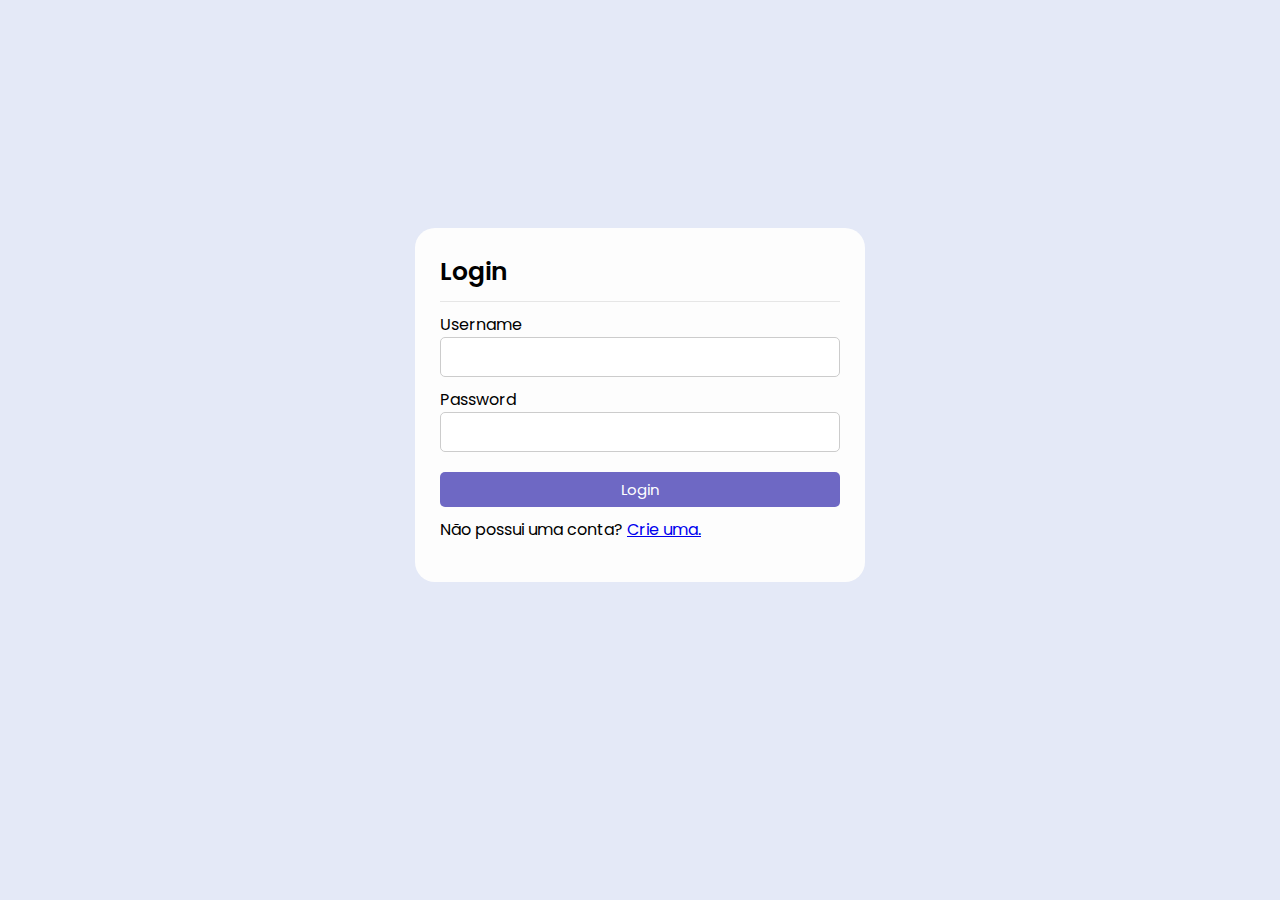
<file: index.html>
<html lang="en">
<head>
    <meta charset="UTF-8">
    <meta name="viewport" content="width=device-width, initial-scale=1.0">
    <link rel="stylesheet" href="style/style.css">
    <title>Login</title>
</head>
<body>
    <div class="container">
        <div class="box form-box">
            <header>Login</header>
            <form action="" method="POST">
                <div class="field input">
                    <label for="username">Username</label>
                    <input type="text" name="username" id="username" required>
                </div>
                <div class="field input">
                    <label for="password">Password</label>
                    <input type="password" name="password" id="password" required>
                </div>
                <div class="field">
                    <input type="submit" class="btn" name="submit" value="Login" required>
                </div>
                <div class="links">
                    Não possui uma conta? <a href="register.html">Crie uma.</a>
                </div>
            </form>
        </div>
    </div>
</body>
</html>
</file>
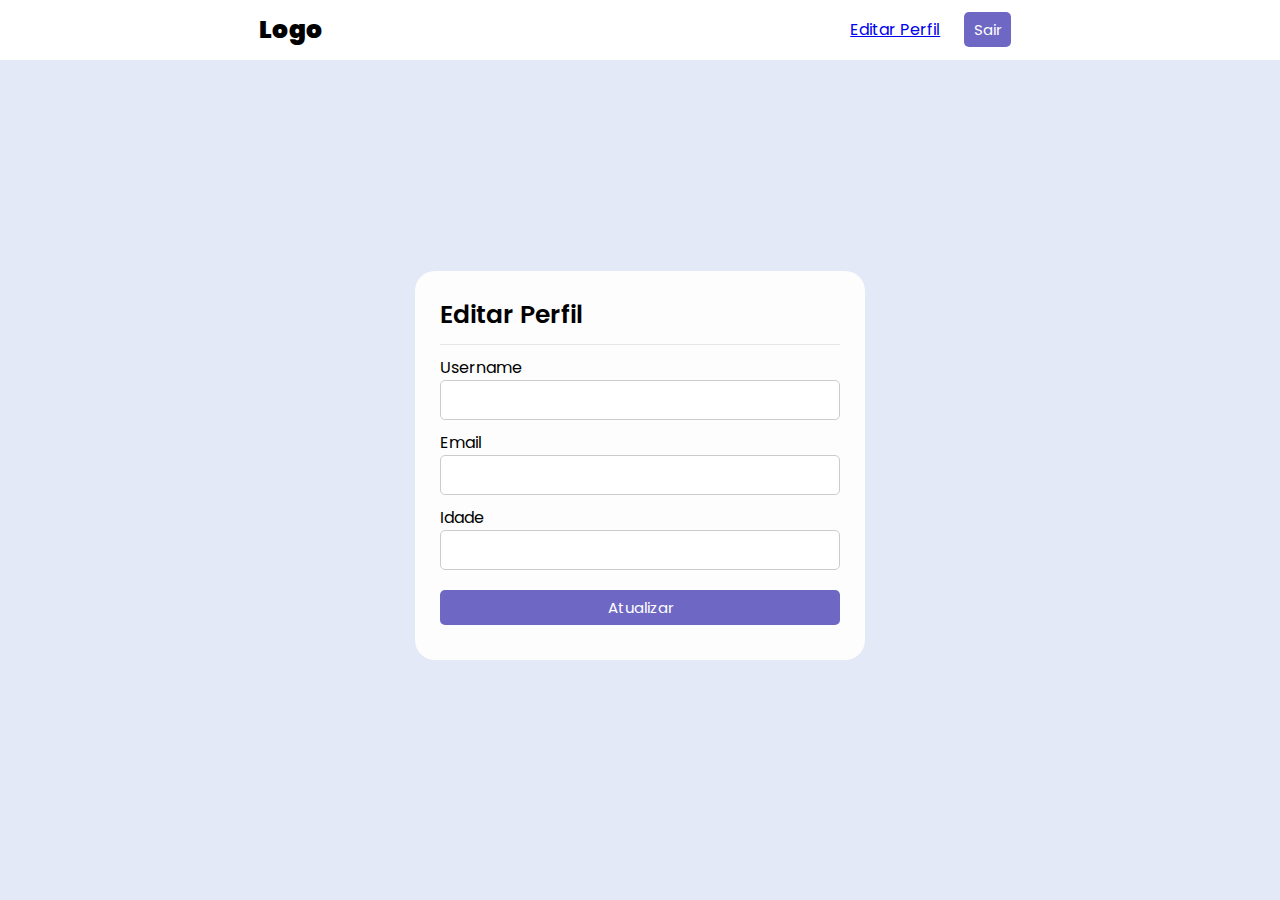
<file: edit.html>
<!DOCTYPE html>
<html lang="en">
<head>
    <meta charset="UTF-8">
    <meta http-equiv="X-UA-Compatible" content="IE=edge">
    <meta name="viewport" content="width=device-width, initial-scale=1.0">
    <link rel="stylesheet" href="style/style.css">
    <title>Change Profile</title>
</head>
<body>
    <div class="nav">
        <div class="logo">
            <p><a href="home.php"> Logo</a></p>
        </div>

        <div class="right-links">
            <a href="#">Editar Perfil</a>
            <a href="logout.php"> <button class="btn">Sair</button> </a>
        </div>
    </div>
    <div class="container">
        <div class="box form-box">
            <header>Editar Perfil</header>
            <form action="" method="post">
                <div class="field input">
                    <label for="username">Username</label>
                    <input type="text" name="username" id="username" autocomplete="off" required>
                </div>

                <div class="field input">
                    <label for="email">Email</label>
                    <input type="text" name="email" id="email" autocomplete="off" required>
                </div>

                <div class="field input">
                    <label for="age">Idade</label>
                    <input type="number" name="age" id="age" autocomplete="off" required>
                </div>
                
                <div class="field">
                    
                    <input type="submit" class="btn" name="submit" value="Atualizar" required>
                </div>
                
            </form>
        </div>
      </div>
</body>
</html>
</file>
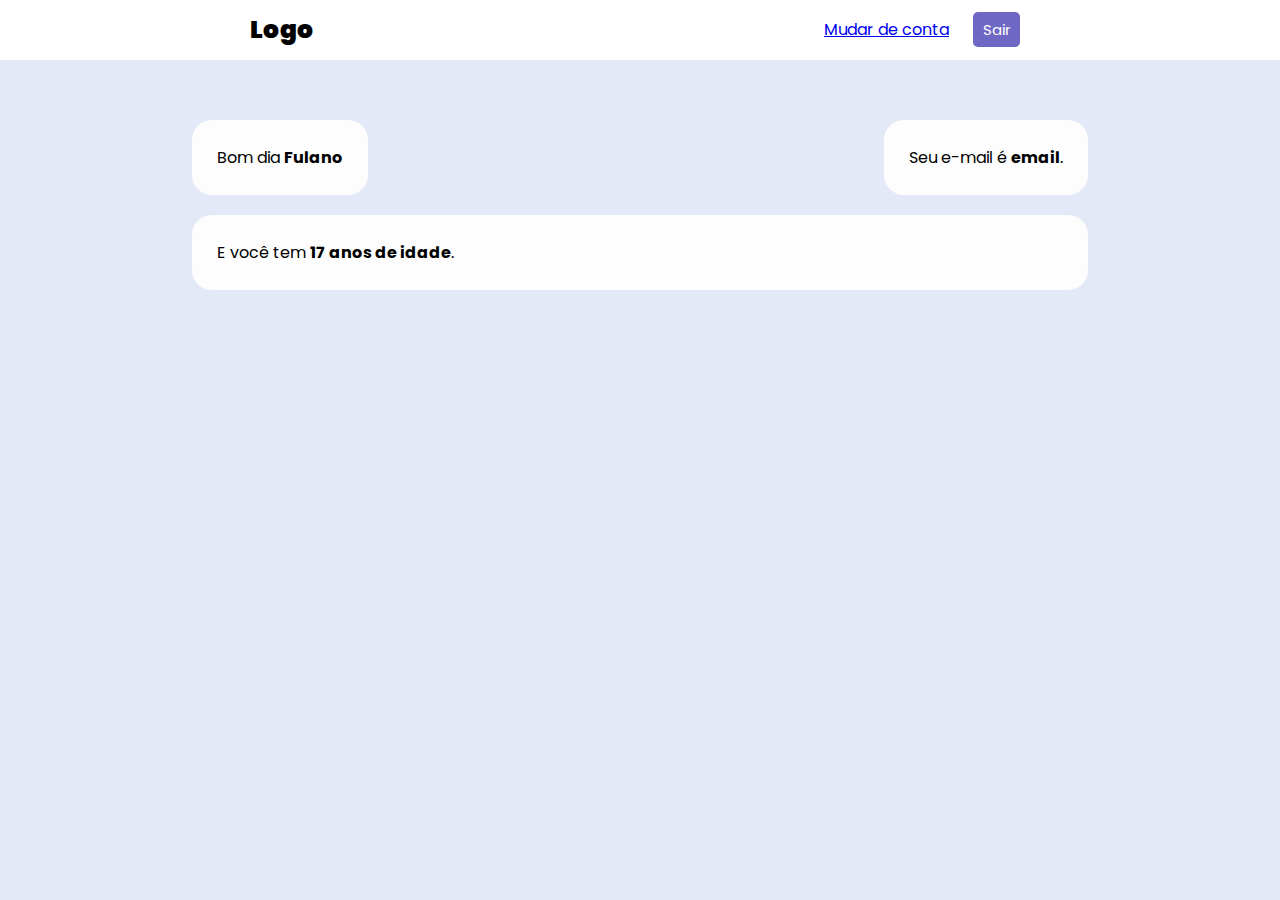
<file: home.html>
<!DOCTYPE html>
<html lang="en">
<head>
    <meta charset="UTF-8">
    <meta http-equiv="X-UA-Compatible" content="IE=edge">
    <meta name="viewport" content="width=device-width, initial-scale=1.0">
    <link rel="stylesheet" href="style/style.css">
    <title>Home</title>
</head>
<body>
    <div class="nav">
        <div class="logo">
            <p><a href="home.php">Logo</a> </p>
        </div>

        <div class="right-links">
            
            <a href='#'>Mudar de conta</a>

            <a href="logout.php"> <button class="btn">Sair</button> </a>

        </div>
    </div>
    <main>

       <div class="main-box top">
          <div class="top">
            <div class="box">
                <p>Bom dia <b>Fulano</b></p>
            </div>
            <div class="box">
                <p>Seu e-mail é <b>email</b>.</p>
            </div>
          </div>
          <div class="bottom">
            <div class="box">
                <p>E você tem <b>17 anos de idade</b>.</p> 
            </div>
          </div>
       </div>

    </main>
</body>
</html>
</file>
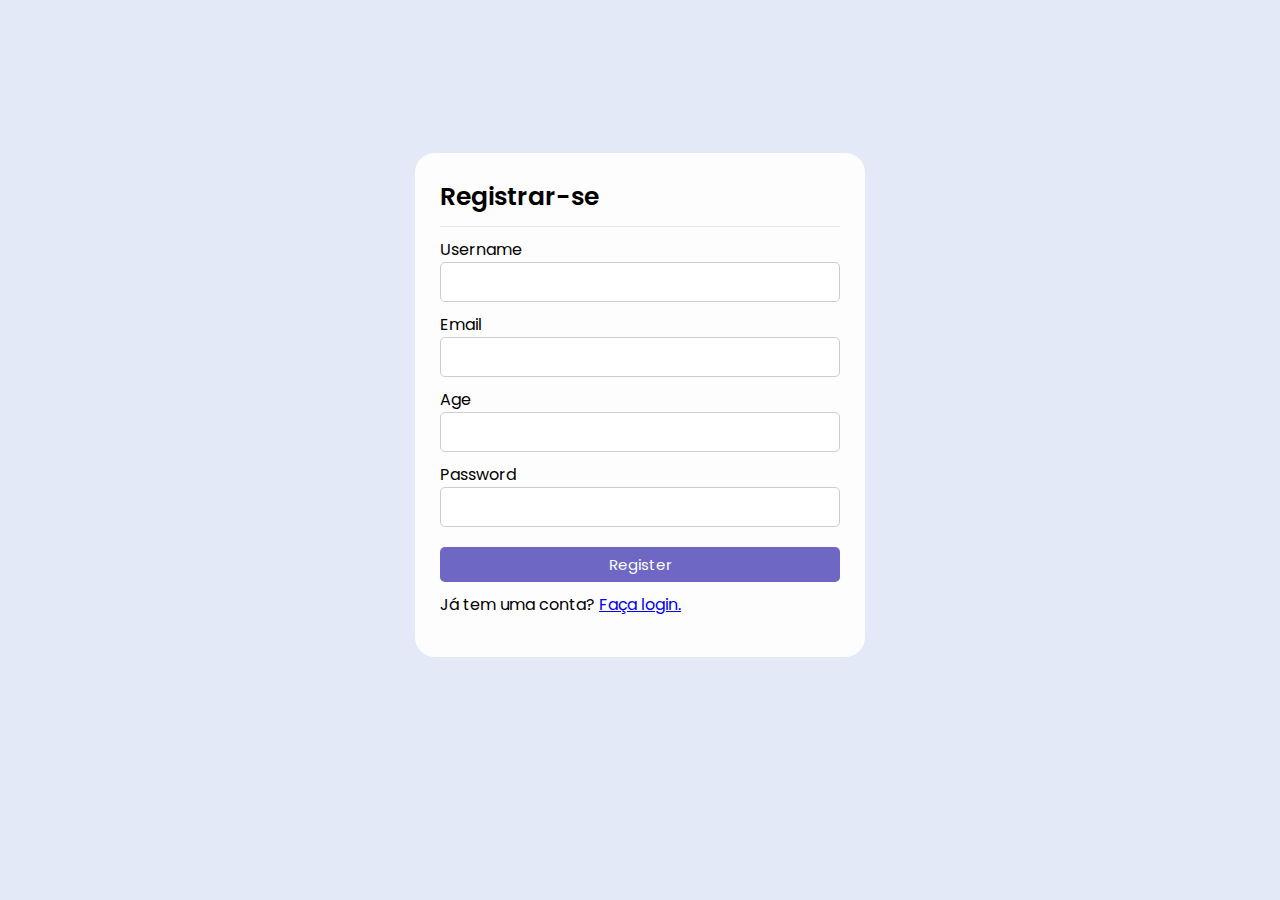
<file: register.html>
<html lang="en">
<head>
    <meta charset="UTF-8">
    <meta name="viewport" content="width=device-width, initial-scale=1.0">
    <link rel="stylesheet" href="style/style.css">
    <title>Registrar-se</title>
</head>
<body>
    <div class="container">
        <div class="box form-box">
            <header>Registrar-se</header>
            <form action="" method="POST">
                <div class="field input">
                    <label for="username">Username</label>
                    <input type="text" name="username" id="username" autocomplete="off" required>
                </div>

                <div class="field input">
                    <label for="email">Email</label>
                    <input type="text" name="email" id="email" autocomplete="off" required>
                </div>

                <div class="field input">
                    <label for="age">Age</label>
                    <input type="number" name="age" id="age" autocomplete="off" required>
                </div>
                <div class="field input">
                    <label for="password">Password</label>
                    <input type="password" name="password" id="password" autocomplete="off" required>
                </div>

                <div class="field">
                    
                    <input type="submit" class="btn" name="submit" value="Register" required>
                </div>
                <div class="links">
                    Já tem uma conta? <a href="index.html">Faça login.</a>
                </div>
            </form>
        </div>
    </div>
</body>
</html>
</file>
<file: style/style.css>
@import url('https://fonts.googleapis.com/css2?family=Poppins:ital,wght@0,100;0,200;0,300;0,400;0,500;0,600;0,700;0,800;0,900;1,100;1,200;1,300;1,400;1,500;1,600;1,700;1,800;1,900&display=swap');

*{
    padding: 0;
    margin: 0;
    box-sizing: border-box;
    font-family: 'Poppins', sans-serif;
}
body{
    background: #e4e9f7;
}

.container{
    display: flex;
    align-items: center;
    justify-content: center;
    min-height: 90vh;
}
.box{
    background: #fdfdfd;
    display: flex;
    flex-direction: column;
    padding: 25px 25px;
    border-radius: 20px;
    box-shadow: 0 0 128px 0 rgba(0, 0, 0, 0.1) 0.32px 64px -48px rgba(0, 0, 0, 0.5);
}
.form-box{
    width: 450px;
    margin: 0px 10px;
}

.form-box header{
    font-size: 25px;
    font-weight: 600;
    padding-bottom: 10px;
    border-bottom: 1px solid #e6e6e6;
    margin-bottom: 10px;
}

.form-box form .field{
    display: flex;
    margin-bottom: 10px;
    flex-direction: column;
}

.form-box form .input input{
    height: 40px;
    width: 100%;
    font-size: 16px;
    padding: 0 16px;
    border-radius: 5px;
    border: 1px solid #ccc;
    outline: none;
}
.btn{
    height: 35px;
    background: rgba(76,68,182,0.808);
    border: 0;
    border-radius: 5px;
    color: #fff;
    font-size: 15px;
    cursor: pointer;
    transition: all .3s;
    margin-top: 10px;
    padding: 0px 10px;
}
.btn:hover{
    opacity: 0.82;
}
.submit{
    width: 100%;
}
.links{
    margin-bottom: 15px;
}

.nav{
    background: #fff;
    display: flex;
    flex-direction: row;
    justify-content: space-around;
    line-height: 60px;
    z-index: 100;
}
.logo{
    font-size: 25px;
    font-weight: 900;
    
}
.logo a{
    text-decoration: none;
    color: #000;
}
.right-links a{
    padding: 0 10px;
}
main{
    display: flex;
    align-items: center;
    justify-content: center;
    margin-top: 60px;
}
.main-box{
    display: flex;
    flex-direction: column;
    width: 70%;
}
.main-box .top{
    display: flex;
    flex-direction: row;
    justify-content: space-between;
}
.bottom{
    width: 100%;
    margin-top: 20px;
}
@media only screen and (max-width:840px){
    .main-box .top{
        display: flex;
        flex-direction: column;
        justify-content: space-between;
    }
    .top .box{
        margin: 10px 10px;
    }
    .bottom{
        margin-top: 0;
    }
}
.message{
    text-align: center;
    background: #f9eded;
    padding: 15px 0px;
    border: 1px solid #699053;
    border-radius: 5px;
    margin-bottom: 10px;
    color: red;
}
</file>
